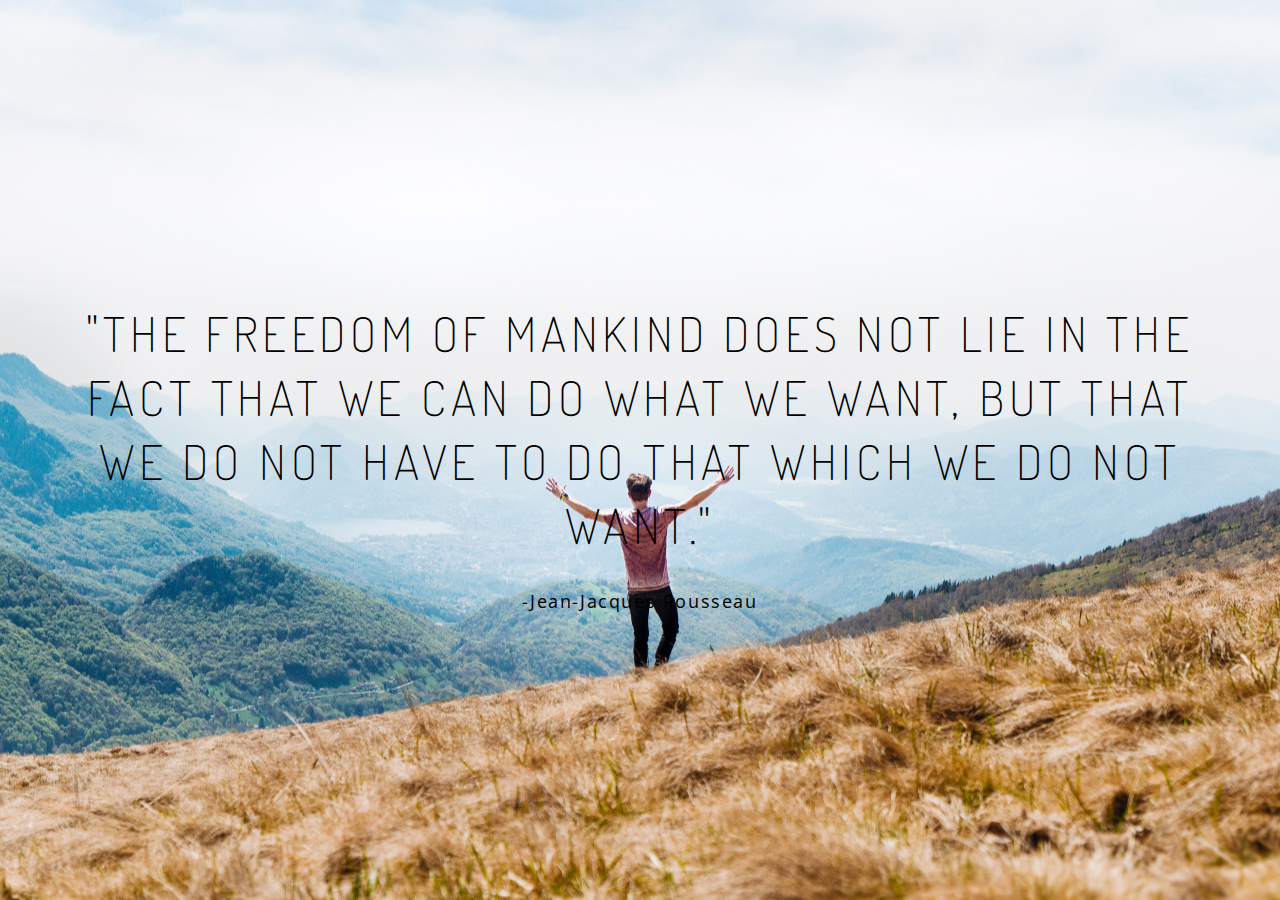
<file: index.html>
<!DOCTYPE html>
<html lang="en">

<head>
    <meta charset="UTF-8">
    <meta http-equiv="X-UA-Compatible" content="IE=edge">
    <meta name="viewport" content="width=device-width, initial-scale=1.0">
    <title>Freedom</title>
    <link rel="stylesheet" type="text/css" href="main.css">
    <link rel="preconnect" href="https://fonts.gstatic.com">
<link href="https://fonts.googleapis.com/css2?family=Dosis&family=Open+Sans&display=swap" rel="stylesheet">
</head>

<body>
    <main>
        <div class="container">
            <h1>"The freedom of mankind does not lie in the fact that we can do what we want, but that we do not have to
                do that which we do not want."</h1>
            <p>-Jean-Jacques Rousseau</p>
        </div>
    </main>
    </main>
</body>

</html>
</file>
<file: main.css>
* {
  box-sizing: border-box;
}

body {
  overflow: hidden;
  margin: 0;
}

main {
  background: url("assets/freedom.jpg") no-repeat center;
  width: 100%;
  height: 100vh;
}

.container {
  font-family: 'Open Sans', sans-serif;
  text-align: center;
  padding: 4rem 1rem 4rem 0;
}

.container h1 {
  text-transform: uppercase;
  font-family: 'Dosis', sans-serif;
  font-weight: lighter;
  font-size: 2.5rem;
  line-height: 3.5rem;
  letter-spacing: .2rem;
}

.languages {
  text-align: center;
  margin-bottom: .5rem;
  position: absolute;
  bottom: 0;
  left: 0;
  right: 0;
}

.languages a {
  padding: 5%;
}

.languages img:hover {
  transform: scale(1.3);
}


@media (min-width: 768px) {
  .container {
    padding: 4rem 2rem;
    font-size: 1.125rem;
    letter-spacing: .1rem;
  }
  .container h1 {
    line-height: 4rem;
    letter-spacing: .3rem;
    font-size: 3rem;
  }
}

@media (min-width: 992px) {
  main {
    display: table;
  }
  .container {
    display: table-cell;
    vertical-align: middle;
    padding-left: 5rem;
    padding-right: 5rem;
  }
}
</file>
